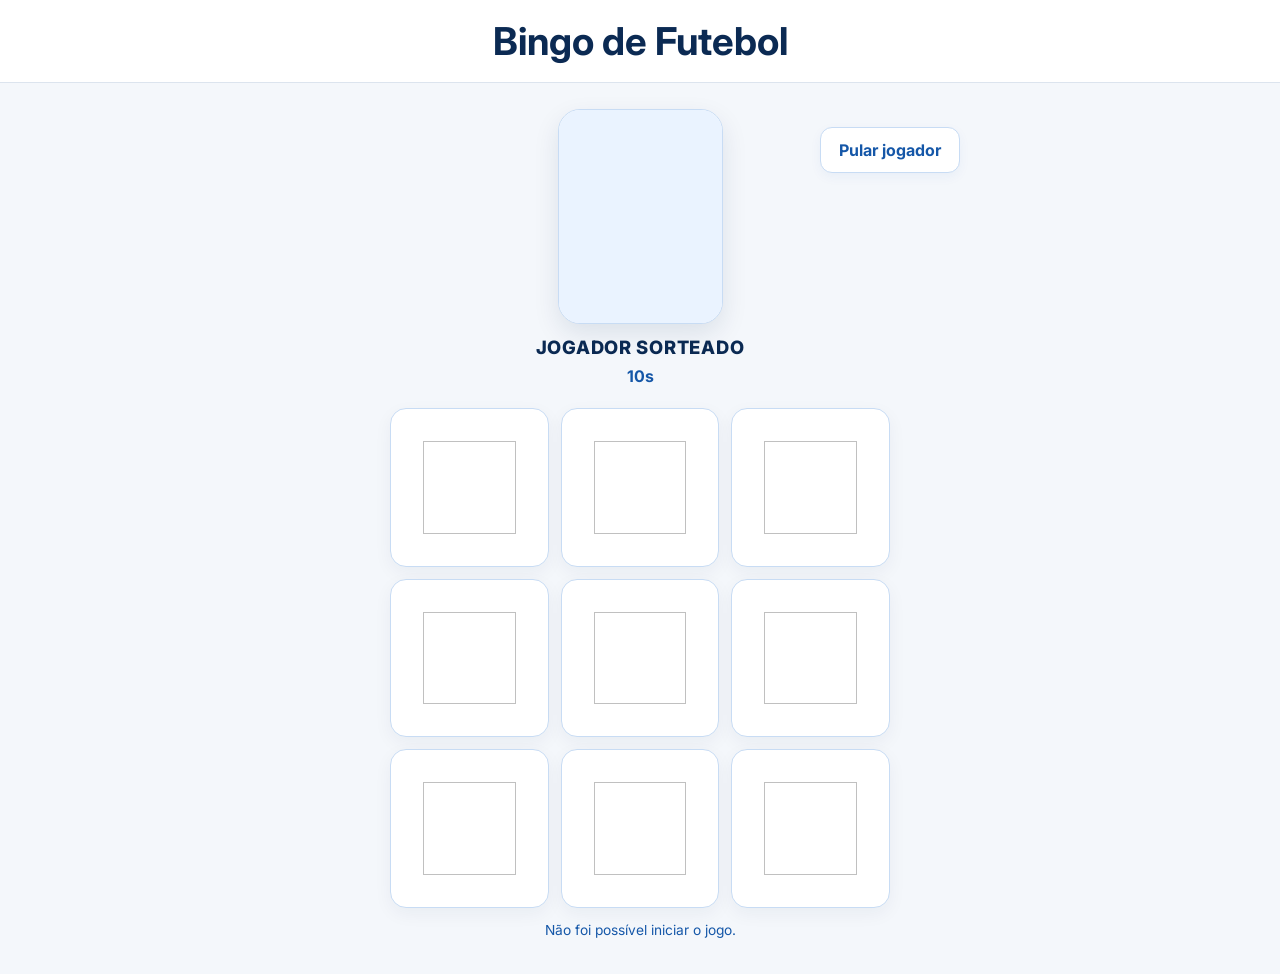
<file: mini-projetos/Bingo-Futebol(API)/index.html>
<!DOCTYPE html>
<html lang="pt-BR">
<head>
  <meta charset="UTF-8" />
  <meta name="viewport" content="width=device-width, initial-scale=1.0" />
  <title>Bingo de Futebol</title>
  <link rel="stylesheet" href="style.css" />
</head>
<body>
  <header class="cabecalho">
    <div class="cabecalho-conteudo">
      <h1>Bingo de Futebol</h1>
    </div>
  </header>

  <main class="pagina">
    <section class="area-jogo">
      <div class="painel-superior">
        <div class="bloco-jogador">
          <div class="cartao-jogador">
            <img
              id="fotoJogador"
              class="foto-jogador"
              alt="Foto do jogador sorteado"
            />
            <div class="foto-placeholder" id="fotoPlaceholder"></div>
          </div>

          <h2 class="nome-jogador" id="nomeJogador">JOGADOR SORTEADO</h2>
          <p class="timer-jogador" id="timerJogador">10s</p>
        </div>

        <button class="botao-pular" id="botaoPular" type="button">
          Pular jogador
        </button>
      </div>

      <section class="painel-bingo">
        <div class="tabuleiro" id="tabuleiro">
          <button class="casa-bingo" type="button"><img class="logo-casa" alt="" /></button>
          <button class="casa-bingo" type="button"><img class="logo-casa" alt="" /></button>
          <button class="casa-bingo" type="button"><img class="logo-casa" alt="" /></button>
          <button class="casa-bingo" type="button"><img class="logo-casa" alt="" /></button>
          <button class="casa-bingo" type="button"><img class="logo-casa" alt="" /></button>
          <button class="casa-bingo" type="button"><img class="logo-casa" alt="" /></button>
          <button class="casa-bingo" type="button"><img class="logo-casa" alt="" /></button>
          <button class="casa-bingo" type="button"><img class="logo-casa" alt="" /></button>
          <button class="casa-bingo" type="button"><img class="logo-casa" alt="" /></button>
        </div>

        <p class="mensagem-api" id="mensagemApi"></p>
      </section>
    </section>
  </main>

  <div class="modal-pontuacao" id="modalPontuacao">
    <div class="conteudo-modal">
        <h2 id="tituloModal">Fim de jogo</h2>
        <p id="mensagemModal">Sua pontuação foi:</p>
        <strong id="pontuacaoFinal">0/9</strong>
        <button
            id="botaoJogarNovamente"
            type="button"
        >
            Jogar novamente
        </button>
    </div>
</div>
  <script src="script.js"></script>
</body>
</html>
</file>
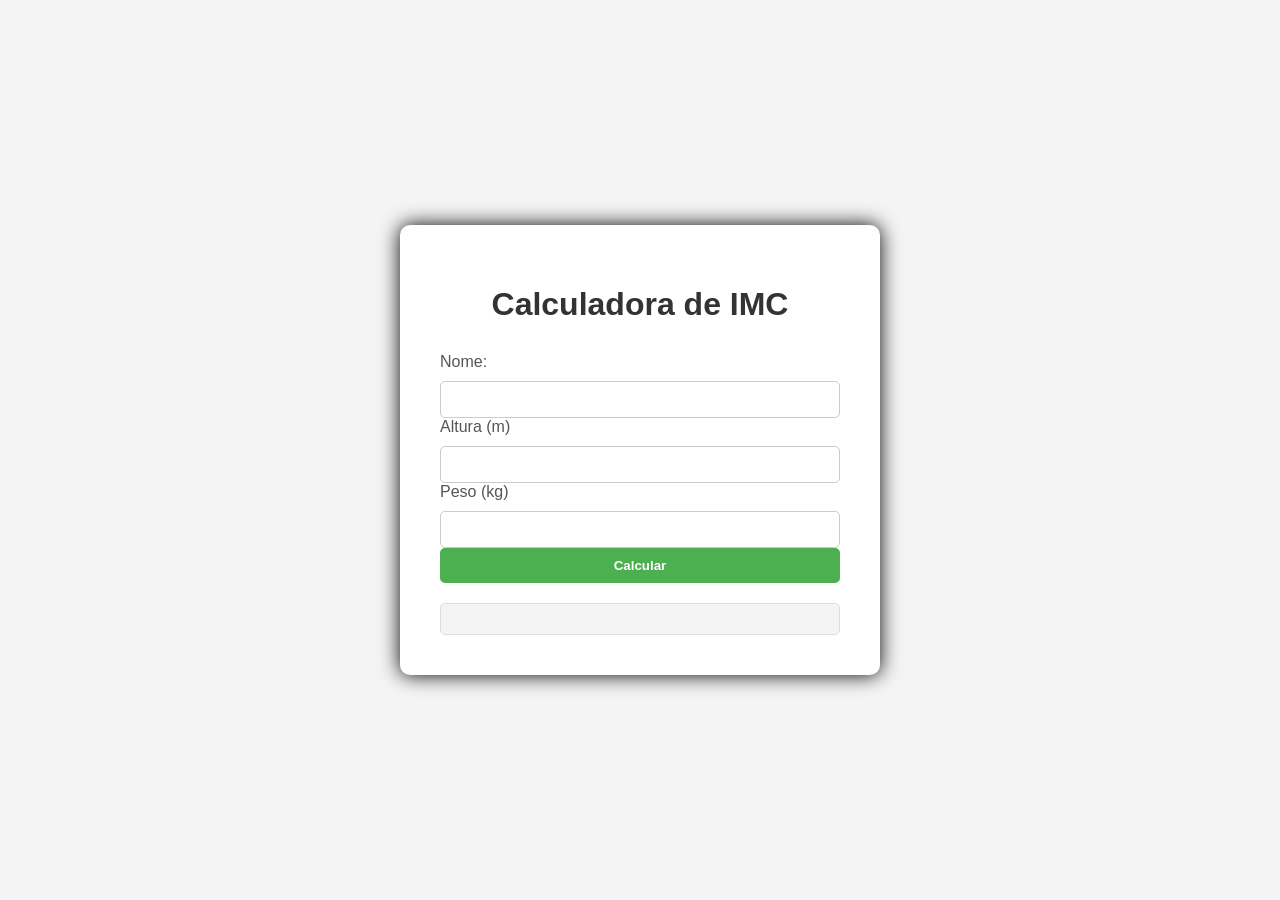
<file: mini-projetos/Calculadora-de-IMC/index.html>
<!DOCTYPE html>
<html lang="en">
<head>
  <meta charset="UTF-8">
  <meta name="viewport" content="width=device-width, initial-scale=1.0">
  <title>Calculadora IMC</title>
  <link rel="stylesheet" href="style.css">
</head>
<body>
  <div id="imc-form">
    <h1>Calculadora de IMC</h1>
    <form id="calc-form">
      <div>
        <label for="">Nome:</label>
        <input type="text" name="nome" id="nome">
        <div id="nome-error">
          Por favor, insira seu nome.
        </div>
      </div>

      <div>
        <label for="">Altura (m)</label>
        <input type="number" name="altura" id="altura" step="0.01" required>
      </div>

      <div>
        <label for="">Peso (kg)</label>
        <input type="number" name="peso" id="peso" required>
      </div>

      <input type="hidden" name="categoria" id="categoria">
      <button type="submit">Calcular</button>
    </form>
    <div id="resultado"></div>
  </div>
  <script src="script.js"></script>
</body>
</html>
</file>
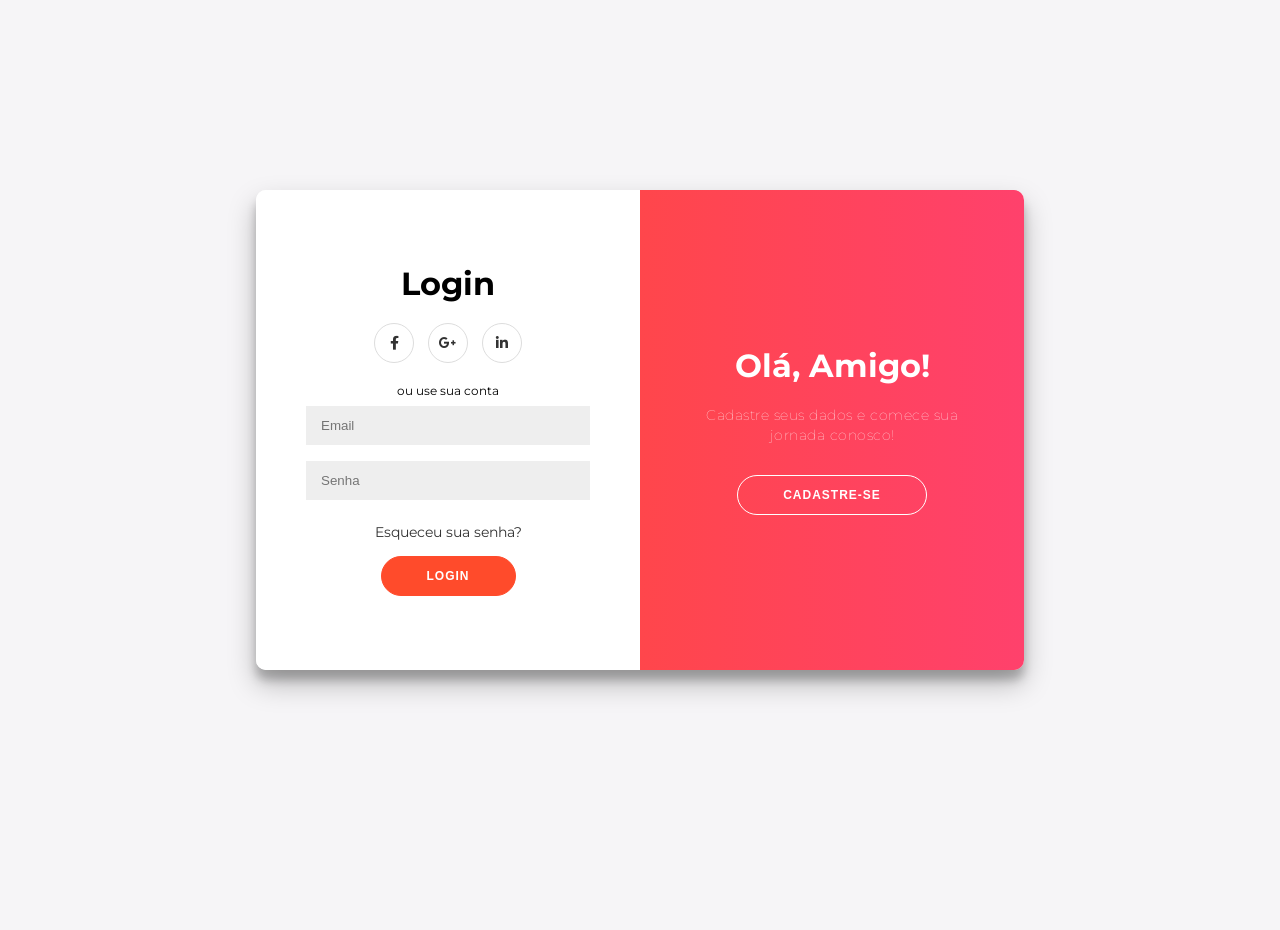
<file: mini-projetos/Login-Page/index.html>
<!DOCTYPE html>
<html lang="en">
<head>
  <meta charset="UTF-8">
  <meta name="viewport" content="width=device-width, initial-scale=1.0">
  <title>Página de Login</title>
  <link rel="stylesheet" href="style.css">
  <link
        rel="stylesheet"
        href="https://cdnjs.cloudflare.com/ajax/libs/font-awesome/5.15.4/css/all.min.css"
    >
</head>
<body>
<div class="container" id="secaoCadastro">
	<div class="form-container sign-up-container">
		<form action="#" id="formularioCadastro">
			<h1>Crie sua conta</h1>
			<div class="social-container">
				<a href="#" class="social"><i class="fab fa-facebook-f"></i></a>
				<a href="#" class="social"><i class="fab fa-google-plus-g"></i></a>
				<a href="#" class="social"><i class="fab fa-linkedin-in"></i></a>
			</div>
			<span>ou use seu email para cadastro</span>
			<input type="text" placeholder="Nome" id="nomeInputCadastro"/>
      <div class="errorMessage" id="nomeErrorCadastro" >
          Por favor, insira seu nome.
      </div>
			<input type="email" placeholder="Email" id="emailInputCadastro"/>
      <div class="errorMessage" id="emailErrorCadastro" >
          Por favor, insira seu email.
      </div>
			<input type="password" placeholder="Senha" id="senhaInputCadastro"/>
      <div class="errorMessage" id="senhaErrorCadastro" >
          Por favor, insira sua senha.
      </div>
      <div class="errorMessage" id="senhaErrorInválida" >
          Sua senha é invalida, ela deve conter ao menos 8 carácteres e 1 símbolo(@,*,&)
      </div>
			<button>Cadastrar</button>
		</form>
	</div>
	<div class="form-container sign-in-container" id="secaoLogin">
		<form action="#" id="formularioLogin">
			<h1>Login</h1>
			<div class="social-container">
				<a href="#" class="social"><i class="fab fa-facebook-f"></i></a>
				<a href="#" class="social"><i class="fab fa-google-plus-g"></i></a>
				<a href="#" class="social"><i class="fab fa-linkedin-in"></i></a>
			</div>
			<span>ou use sua conta</span>
			<input type="email" placeholder="Email" name="email" id="emailInputLogin"/>
      <div id="emailErrorLogin" class="errorMessage">
          Por favor, insira seu email.
      </div>
			<input type="password" placeholder="Senha" name="senha" id="senhaInputLogin"/>
      <div class="errorMessage" id="senhaErrorLogin">
          Por favor, insira sua senha.
      </div>
			<a href="#">Esqueceu sua senha?</a>
      <div class="mensagemSucesso" id="loginMessage">
          Login realizado com sucesso
      </div>
			<button>Login</button>
		</form>
	</div>
	<div class="overlay-container">
		<div class="overlay">
			<div class="overlay-panel overlay-left">
				<h1>Bem-vindo de volta!</h1>
				<p>Para se manter conectado conosco, por favor adicione suas informações</p>
				<button class="ghost" id="login">Login</button>
			</div>
			<div class="overlay-panel overlay-right">
				<h1>Olá, Amigo!</h1>
				<p>Cadastre seus dados e comece sua jornada conosco!</p>
				<button class="ghost" id="signUp">Cadastre-se</button>
			</div>
		</div>
	</div>
</div>

<script src="script.js"></script>
</body>
</html>
</file>
<file: mini-projetos/Bingo-Futebol(API)/style.css>
@import url('https://fonts.googleapis.com/css2?family=Inter:wght@400;500;600;700;800&display=swap');

:root {
  --azul-escuro: #0b2a53;
  --azul-principal: #1557a8;
  --azul-medio: #2f73c8;
  --azul-claro: #eaf3ff;
  --azul-borda: #c8dcf4;
  --branco: #ffffff;
  --cinza-fundo: #f4f7fb;
  --cinza-borda: #dce4ee;
  --sombra: 0 10px 26px rgba(11, 42, 83, 0.10);
}

* {
  box-sizing: border-box;
  margin: 0;
  padding: 0;
}

body {
  min-height: 100vh;
  background: var(--cinza-fundo);
  color: var(--azul-escuro);
  font-family: 'Inter', Arial, sans-serif;
}

button {
  font: inherit;
}

.cabecalho {
  background: var(--branco);
  border-bottom: 1px solid var(--cinza-borda);
}

.cabecalho-conteudo {
  width: min(1180px, calc(100% - 40px));
  min-height: 82px;
  margin: 0 auto;
  display: flex;
  justify-content: center;
  align-items: center;
}

.cabecalho h1 {
  font-size: clamp(1.8rem, 3vw, 2.5rem);
  text-align: center;
}

.pagina {
  width: min(1180px, calc(100% - 40px));
  margin: 26px auto 30px;
}

.area-jogo {
  display: flex;
  flex-direction: column;
  align-items: center;
}

.painel-superior {
  width: min(640px, 100%);
  display: grid;
  grid-template-columns: 1fr auto 1fr;
  align-items: center;
  margin-bottom: 22px;
}

.bloco-jogador {
  grid-column: 2;
  display: flex;
  flex-direction: column;
  align-items: center;
}

.cartao-jogador {
  width: 165px;
  height: 215px;
  position: relative;
  overflow: hidden;
  border-radius: 22px;
  border: 1px solid var(--azul-borda);
  background: var(--branco);
  box-shadow: var(--sombra);
}

.foto-jogador,
.foto-placeholder {
  position: absolute;
  inset: 0;
  width: 100%;
  height: 100%;
}

.foto-jogador {
  display: none;
  object-fit: cover;
}

.foto-placeholder {
  background: var(--azul-claro);
}

.nome-jogador {
  margin-top: 12px;
  color: var(--azul-escuro);
  font-size: 1.15rem;
  font-weight: 800;
  letter-spacing: 0.04em;
  text-align: center;
  text-transform: uppercase;
}

.botao-pular {
  grid-column: 3;
  justify-self: end;
  align-self: start;
  margin-top: 18px;

  padding: 12px 18px;
  border: 1px solid var(--azul-borda);
  border-radius: 12px;
  background: var(--branco);
  color: var(--azul-principal);
  font-weight: 700;
  cursor: pointer;
  transition: 0.18s ease;
  box-shadow: 0 4px 12px rgba(21, 87, 168, 0.05);
}

.botao-pular:hover {
  background: var(--azul-claro);
  border-color: var(--azul-principal);
}

.painel-bingo {
  width: min(500px, 100%);
  display: flex;
  flex-direction: column;
  align-items: center;
}

.tabuleiro {
  width: 100%;
  display: grid;
  grid-template-columns: repeat(3, 1fr);
  gap: 12px;
}

.casa-bingo {
  aspect-ratio: 1 / 1;
  display: flex;
  align-items: center;
  justify-content: center;
  padding: 14px;
  border: 1px solid var(--azul-borda);
  border-radius: 16px;
  background: var(--branco);
  cursor: pointer;
  box-shadow: 0 6px 18px rgba(11, 42, 83, 0.05);
  transition: transform 0.18s ease, border-color 0.18s ease, background-color 0.18s ease;
}

.casa-bingo:hover {
  transform: translateY(-2px);
  border-color: var(--azul-principal);
  background: var(--azul-claro);
}

.casa-bingo.selecionada {
  border: 2px solid var(--azul-principal);
  background: var(--azul-claro);
}

.casa-bingo.preenchida {
  border-color: var(--azul-principal);
  background: var(--azul-principal);
}

.logo-casa {
  width: 72%;
  height: 72%;
  object-fit: contain;
  pointer-events: none;
}

.mensagem-api {
  min-height: 22px;
  margin-top: 14px;
  text-align: center;
  font-size: 0.86rem;
  color: var(--azul-principal);
}

.casa-bingo.selecionada {
    opacity: 0.6;
    border-color: #0b57d0;
}

.casa-bingo.correta {
    opacity: 1;
    border: 3px solid #238636;
    background-color: #eaf7ed;
}

.casa-bingo.errada {
    opacity: 1;
    border: 3px solid #c62828;
    background-color: #fdecec;
}

.modal-pontuacao {
    position: fixed;
    inset: 0;

    display: none;

    align-items: center;
    justify-content: center;

    background-color: rgba(0, 0, 0, 0.45);

    z-index: 1000;
}

.modal-pontuacao.aberto {
    display: flex;
}

.conteudo-modal {
    width: min(320px, calc(100% - 32px));

    padding: 32px;

    background-color: #ffffff;

    border: 1px solid #d6e4f5;
    border-radius: 16px;

    text-align: center;
}

.conteudo-modal h2 {
    margin: 0 0 12px;

    color: #0b2d5c;
}

.conteudo-modal p {
    margin: 0;

    color: #40556f;
}

#pontuacaoFinal {
    display: block;

    margin: 24px 0;

    font-size: 36px;
    font-weight: 700;

    color: #0b57d0;
}

#botaoJogarNovamente {
    padding: 10px 20px;

    border: 0;
    border-radius: 8px;

    background-color: #0b57d0;
    color: #ffffff;

    font: inherit;
    font-weight: 600;

    cursor: pointer;
}

#botaoJogarNovamente:hover {
    background-color: #0847ad;
}

.timer-jogador {
    margin-top: 8px;

    font-size: 1rem;
    font-weight: 700;

    color: var(--azul-principal);
}

.timer-jogador.urgente {
    color: #c62828;
}
</file>
<file: mini-projetos/Calculadora-de-IMC/style.css>
#nome-error {
  color: red;
  display: none;
}
body {
  margin: 0;
  padding: 0;
  font-family: Arial, sans-serif;
  display: flex;
  justify-content: center;
  align-items: center;
  height: 100vh;
  background-color: #f4f4f4;
}

#imc-form {
  background-color: #fff;
  padding: 40px;
  border-radius: 10px;
  box-shadow: 0 0 20px rgba(0, 0, 0.1);
  max-width: 400px;
  width: 100%;
}

h1 {
  text-align: center;
  margin-bottom: 30px;
  color: #333;
}

label {
  display: block;
  margin-bottom: 10px;
  color: #555;
}

input[type="number"],
input[type="text"] {
  width: calc(100% - 22px);
  padding: 10px;
  border: 1px solid #ccc;
  border-radius: 5px;
}

button[type="submit"] {
  width: 100%;
  padding: 10px;
  background-color: #4caf50;
  border: none;
  border-radius: 5px;
  color: #fff;
  font-weight: bold;
  cursor: pointer;
  transition: background-color 0.3s ease;
}

button[type="submit"]:hover {
  background-color: #45a049;
}

#resultado {
  margin-top: 20px;
  padding: 15px;
  background-color: #f4f4f4;
  border-radius: 5px;
  border: 1px solid #ddd;
}

#resultado p {
  margin: 0;
  color: #333;
}
</file>
<file: mini-projetos/Login-Page/style.css>
@import url('https://fonts.googleapis.com/css?family=Montserrat:400,800');

* {
	box-sizing: border-box;
}

body {
	background: #f6f5f7;
	display: flex;
	justify-content: center;
	align-items: center;
	flex-direction: column;
	font-family: 'Montserrat', sans-serif;
	height: 100vh;
	margin: -20px 0 50px;
}

h1 {
	font-weight: bold;
	margin: 0;
}

h2 {
	text-align: center;
}

p {
	font-size: 14px;
	font-weight: 100;
	line-height: 20px;
	letter-spacing: 0.5px;
	margin: 20px 0 30px;
}

span {
	font-size: 12px;
}

a {
	color: #333;
	font-size: 14px;
	text-decoration: none;
	margin: 15px 0;
}

button {
	border-radius: 20px;
	border: 1px solid #FF4B2B;
	background-color: #FF4B2B;
	color: #FFFFFF;
	font-size: 12px;
	font-weight: bold;
	padding: 12px 45px;
	letter-spacing: 1px;
	text-transform: uppercase;
	transition: transform 80ms ease-in;
}

button:active {
	transform: scale(0.95);
}

button:focus {
	outline: none;
}

button.ghost {
	background-color: transparent;
	border-color: #FFFFFF;
}

form {
	background-color: #FFFFFF;
	display: flex;
	align-items: center;
	justify-content: center;
	flex-direction: column;
	padding: 0 50px;
	height: 100%;
	text-align: center;
}

input {
	background-color: #eee;
	border: none;
	padding: 12px 15px;
	margin: 8px 0;
	width: 100%;
}

.container {
	background-color: #fff;
	border-radius: 10px;
  	box-shadow: 0 14px 28px rgba(0,0,0,0.25), 
			0 10px 10px rgba(0,0,0,0.22);
	position: relative;
	overflow: hidden;
	width: 768px;
	max-width: 100%;
	min-height: 480px;
}

.form-container {
	position: absolute;
	top: 0;
	height: 100%;
	transition: all 0.6s ease-in-out;
}

.sign-in-container {
	left: 0;
	width: 50%;
	z-index: 2;
}

.container.right-panel-active .sign-in-container {
	transform: translateX(100%);
}

.sign-up-container {
	left: 0;
	width: 50%;
	opacity: 0;
	z-index: 1;
}

.container.right-panel-active .sign-up-container {
	transform: translateX(100%);
	opacity: 1;
	z-index: 5;
	animation: show 0.6s;
}

@keyframes show {
	0%, 49.99% {
		opacity: 0;
		z-index: 1;
	}
	
	50%, 100% {
		opacity: 1;
		z-index: 5;
	}
}

.overlay-container {
	position: absolute;
	top: 0;
	left: 50%;
	width: 50%;
	height: 100%;
	overflow: hidden;
	transition: transform 0.6s ease-in-out;
	z-index: 100;
}

.container.right-panel-active .overlay-container{
	transform: translateX(-100%);
}

.overlay {
	background: #FF416C;
	background: -webkit-linear-gradient(to right, #FF4B2B, #FF416C);
	background: linear-gradient(to right, #FF4B2B, #FF416C);
	background-repeat: no-repeat;
	background-size: cover;
	background-position: 0 0;
	color: #FFFFFF;
	position: relative;
	left: -100%;
	height: 100%;
	width: 200%;
  	transform: translateX(0);
	transition: transform 0.6s ease-in-out;
}

.container.right-panel-active .overlay {
  	transform: translateX(50%);
}

.overlay-panel {
	position: absolute;
	display: flex;
	align-items: center;
	justify-content: center;
	flex-direction: column;
	padding: 0 40px;
	text-align: center;
	top: 0;
	height: 100%;
	width: 50%;
	transform: translateX(0);
	transition: transform 0.6s ease-in-out;
}

.overlay-left {
	transform: translateX(-20%);
}

.container.right-panel-active .overlay-left {
	transform: translateX(0);
}

.overlay-right {
	right: 0;
	transform: translateX(0);
}

.container.right-panel-active .overlay-right {
	transform: translateX(20%);
}

.social-container {
	margin: 20px 0;
}

.social-container a {
	border: 1px solid #DDDDDD;
	border-radius: 50%;
	display: inline-flex;
	justify-content: center;
	align-items: center;
	margin: 0 5px;
	height: 40px;
	width: 40px;
}

footer {
    background-color: #222;
    color: #fff;
    font-size: 14px;
    bottom: 0;
    position: fixed;
    left: 0;
    right: 0;
    text-align: center;
    z-index: 999;
}

footer p {
    margin: 10px 0;
}

footer i {
    color: red;
}

footer a {
    color: #3c97bf;
    text-decoration: none;
}
.errorMessage{
  font-size: 12px;
  color: #FF4B2B;
  display: none;
  margin-bottom: 12px ;
}
.mensagemSucesso{
  font-size: 12px;
  color: #3cd636;
  display: none;
  margin-bottom: 12px ;
}
</file>
